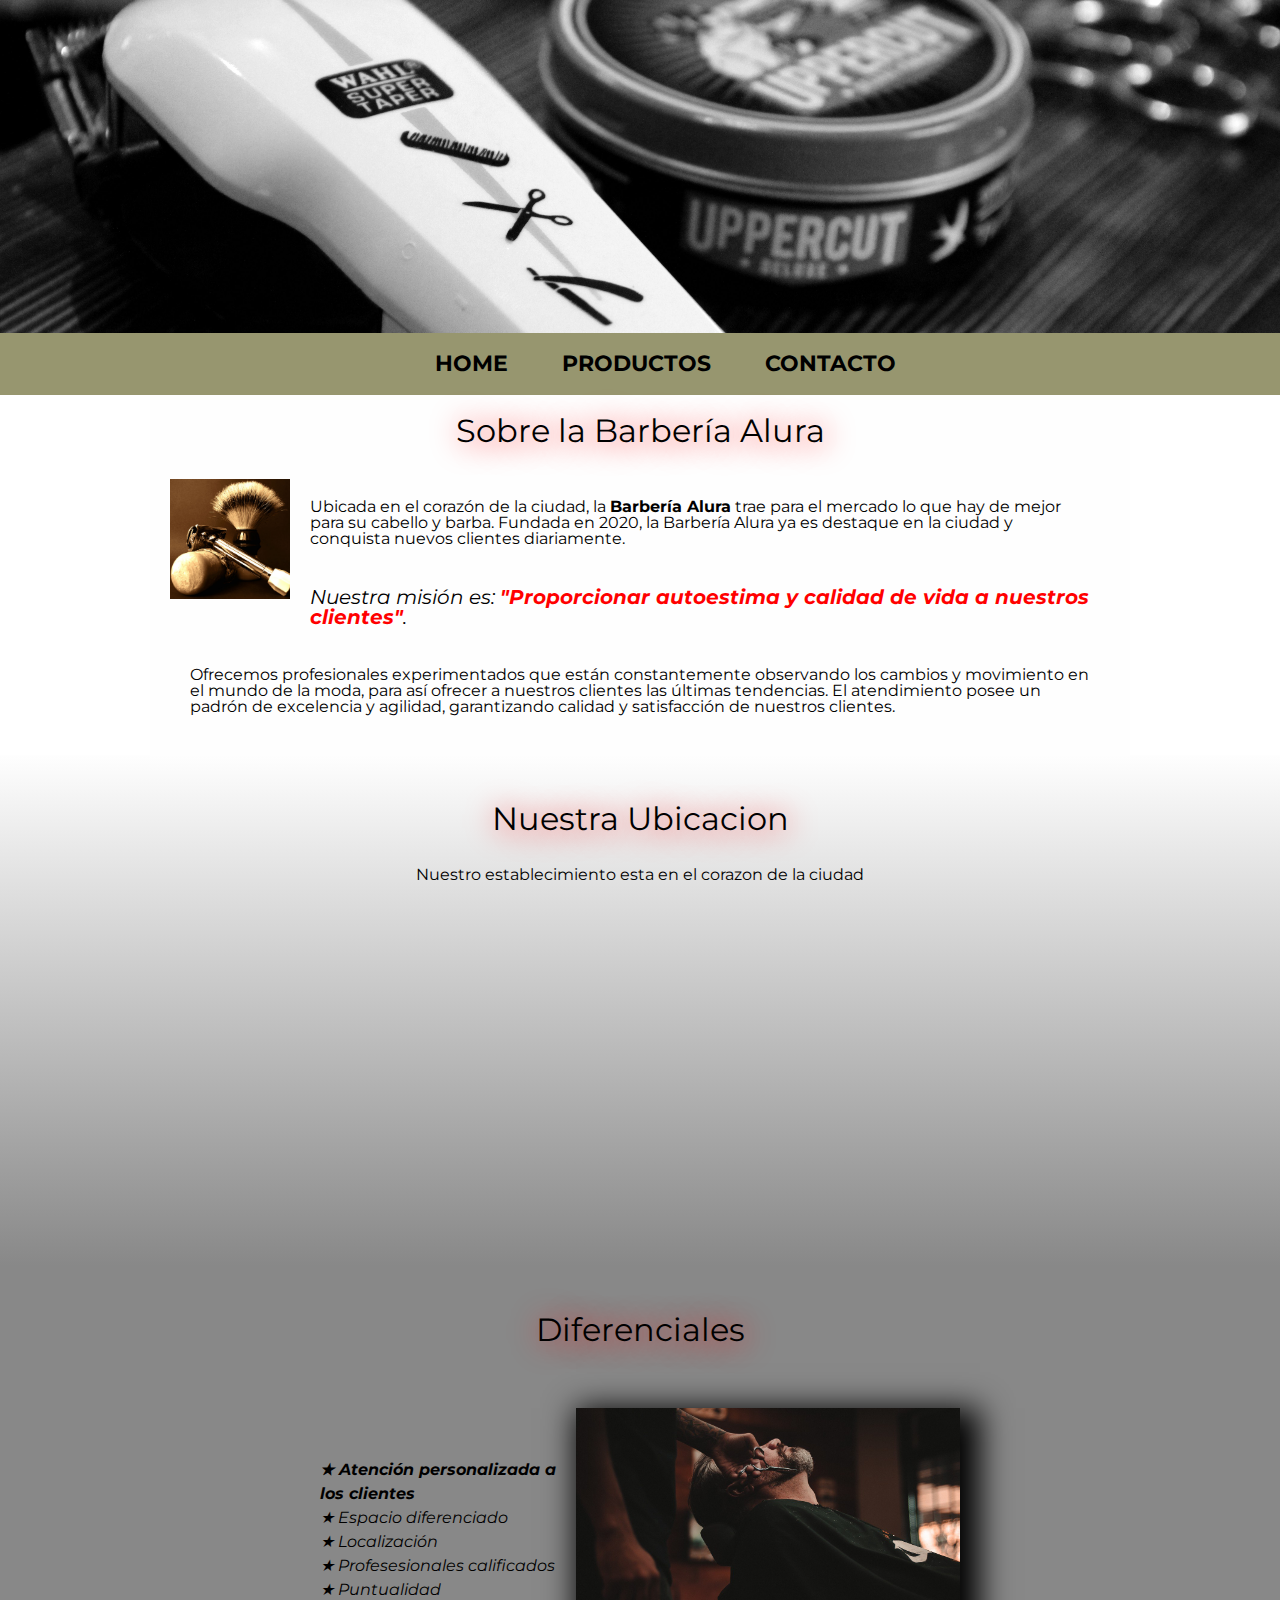
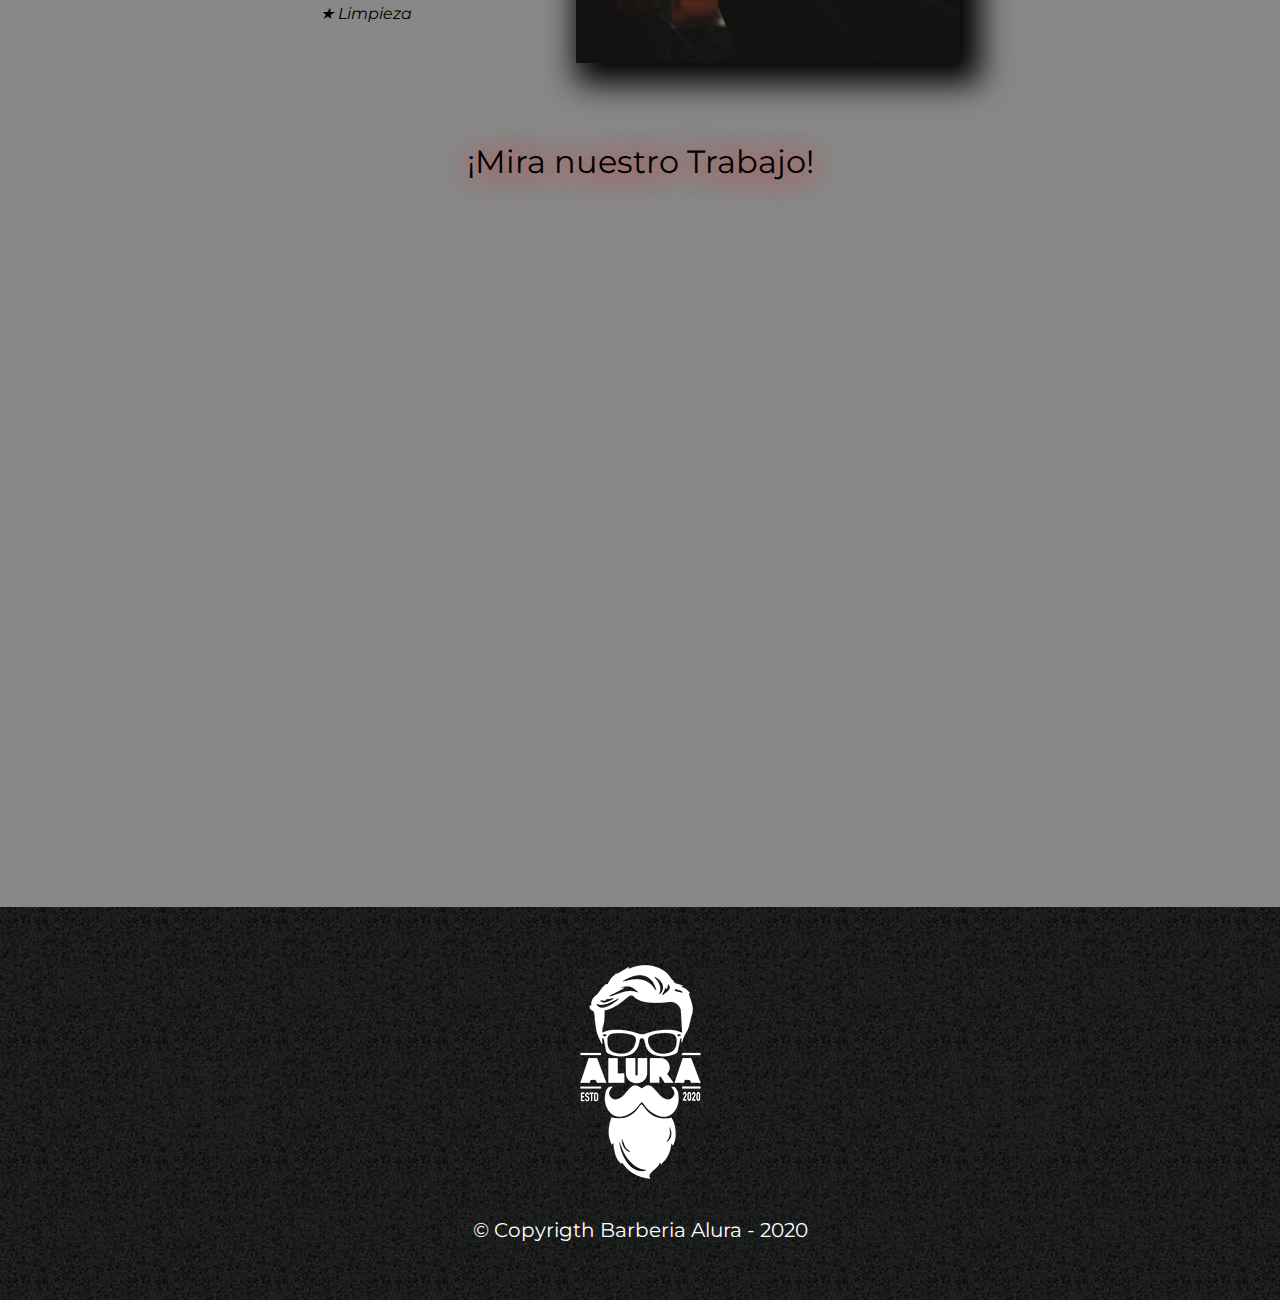
<file: index.html>
<!DOCTYPE html>

<html lang="es">

<head>

    <meta charset="UTF-8">
    <!-- <meta name="viewport" content="width=device-width"> APLICAR TIPO RESPONSIVO -->
    <title>Barbería Alura</title>
    <link rel="stylesheet" href="reset.css">
    <link rel="stylesheet" href="style.css">
    <link href="https://fonts.googleapis.com/css2?family=Montserrat:ital,wght@300&display=swap" rel="stylesheet">

</head>

<body>


    <img class="banner" src="imagenes/banner.jpg">
    <header>
        <div class="caja">

            <nav>
                <ul>
                    <li><a href="index.html">Home</a></li>
                    <li><a href="productos.html">Productos</a></li>
                    <li><a href="contacto.html">Contacto</a></li>
                </ul>
            </nav>
        </div>
    </header>

    <main>

        <section class="principal">

            <h2 class="titulo-principal">Sobre la Barbería Alura</h2>

            <img src="imagenes/utensilios.jpg" alt="utensolios de un barbero" class="utensilios">

            <p>Ubicada en el corazón de la ciudad, la <strong>Barbería Alura</strong> trae para el mercado lo que hay de
                mejor para su cabello y barba. Fundada en 2020, la Barbería Alura ya es destaque en la ciudad y
                conquista
                nuevos clientes diariamente.</p>

            <p id="mision"><em>Nuestra misión es: <strong>"Proporcionar autoestima y calidad de vida a nuestros
                        clientes"</strong>.</em></p>

            <p>Ofrecemos profesionales experimentados que están constantemente observando los cambios y movimiento en el
                mundo de la moda, para así ofrecer a nuestros clientes las últimas tendencias. El atendimiento posee un
                padrón de excelencia y agilidad, garantizando calidad y satisfacción de nuestros clientes.</p>

        </section>

        <section class="mapa">
            <h3 class="titulo-principal"> Nuestra Ubicacion</h3>
            <p>Nuestro establecimiento esta en el corazon de la ciudad</p>

            <div class="mapa-contenido">
                <iframe
                    src="https://www.google.com/maps/embed?pb=!1m16!1m12!1m3!1d3656.428977995002!2d-46.63605992388308!3d-23.588943462607546!2m3!1f0!2f0!3f0!3m2!1i1024!2i768!4f13.1!2m1!1scaelum%20alura!5e0!3m2!1ses-419!2sar!4v1706576400780!5m2!1ses-419!2sar"
                    width="100%" height="300" style="border:0;" allowfullscreen="" loading="lazy"
                    referrerpolicy="no-referrer-when-downgrade"></iframe>

            </div>

        </section>

        <section class="diferenciales">

            <h3 class="titulo-principal">Diferenciales</h3>

            <div class="contenido-diferenciales">
                <ul class="lista-diferenciales">
                    <li class="items">Atención personalizada a los clientes</li>
                    <li class="items">Espacio diferenciado</li>
                    <li class="items">Localización</li>
                    <li class="items">Profesesionales calificados</li>
                    <li class="items">Puntualidad</li>
                    <li class="items">Limpieza</li>
                </ul><img src="imagenes/diferenciales.jpg" class="imagen-diferenciales">
            </div>
            
            <h1 class="titulo-principal">¡Mira nuestro Trabajo!</h1>
            <div class="video">
                <iframe width="100%" height="630" src="https://www.youtube.com/embed/8pWtdanVz3I?si=LytQHGwU9Jt_hrt1"
                    title="YouTube video player" frameborder="0"
                    allow="accelerometer; autoplay; clipboard-write; encrypted-media; gyroscope; picture-in-picture; web-share"
                    allowfullscreen></iframe>
            </div>
        </section>



    </main>

    <footer>
        <img src="imagenes/logo-blanco.png">
        <p class="copyright">&copy Copyrigth Barberia Alura - 2020</p>
    </footer>
</body>

</html>
</file>
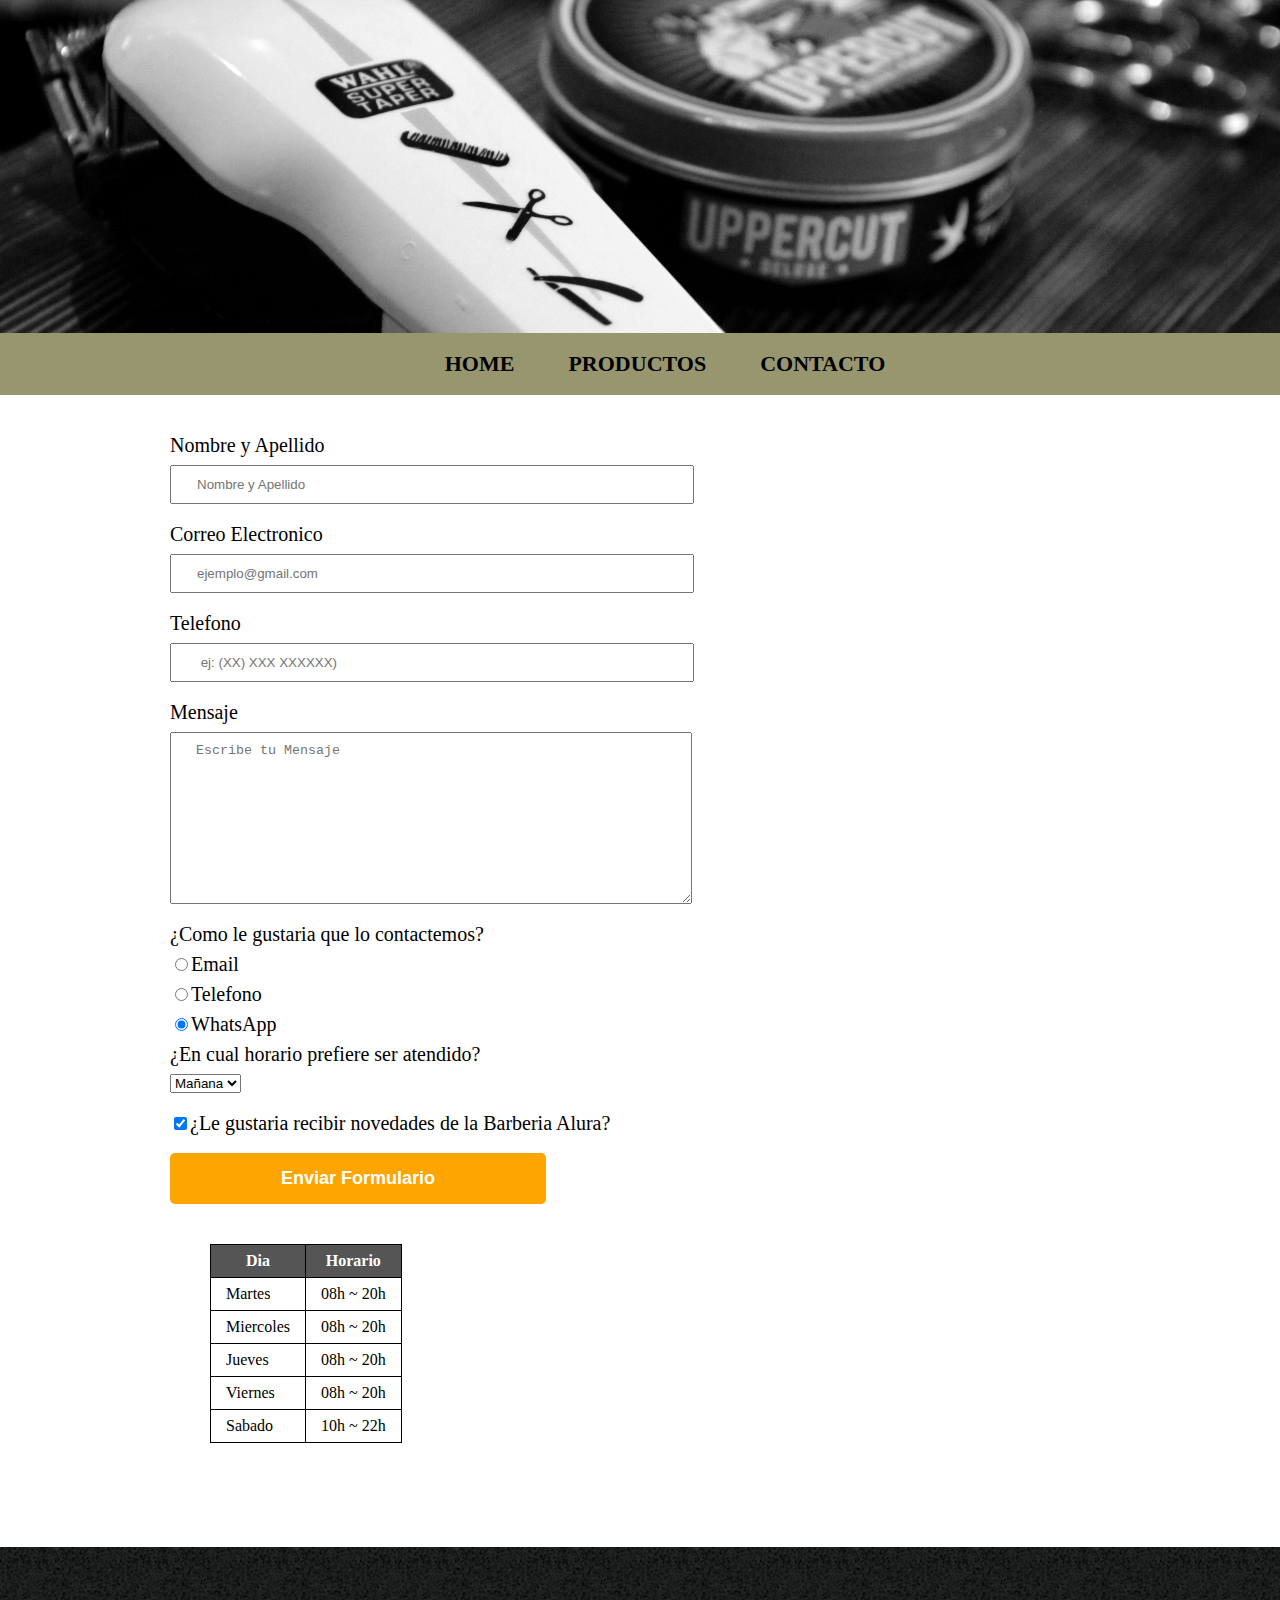
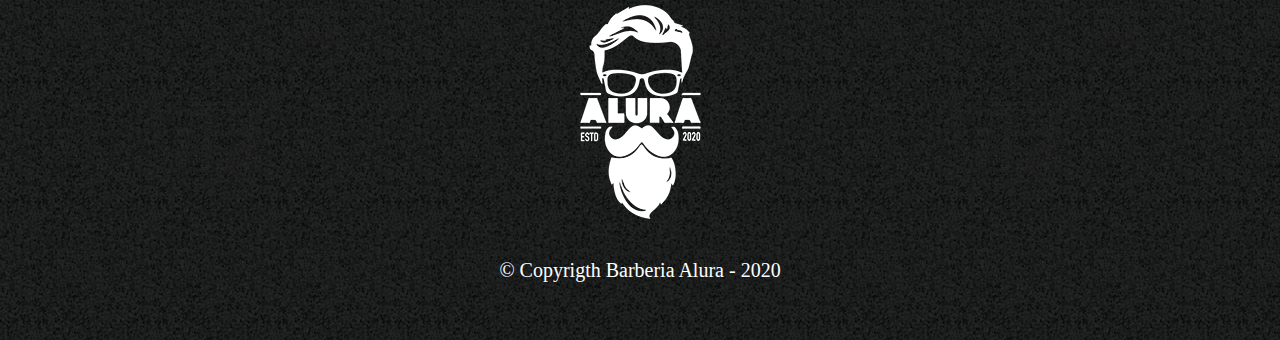
<file: contacto.html>
<!DOCTYPE html>

<html lang="es">

<head>

    <meta charset="UTF-8">
    <title>Contacto - Barbería Alura</title>
    <link rel="stylesheet" href="reset.css">
    <link rel="stylesheet" href="contacto.css">

</head>

<body>

    <img id="banner" src="imagenes/banner.jpg" alt="logo de la barberia alura">
    <header>
        <div class="caja">

            <nav>
                <ul>
                    <li><a href="index.html">Home</a></li>
                    <li><a href="productos.html">Productos</a></li>
                    <li><a href="contacto.html">Contacto</a></li>
                </ul>
            </nav>
        </div>
    </header>

    <main>
        <form>
            <label for="nombreapellido"> Nombre y Apellido</label>
            <input type="text" id="nombreapellido" placeholder="Nombre y Apellido" class="input-padron" required>

            <label for="correoelectronico"> Correo Electronico</label>
            <input type="email" id="correoelectronico" placeholder="ejemplo@gmail.com" class="input-padron" required>

            <label for="telefono"> Telefono</label>
            <input type="tel" id="telefono" placeholder=" ej: (XX) XXX XXXXXX)" class="input-padron" required>

            <label for="mensaje"> Mensaje</label>
            <textarea cols="70" rows="10" id="mensaje" class="input-padron" placeholder="Escribe tu Mensaje"
                required></textarea>

            <fieldset>
                <legend>¿Como le gustaria que lo contactemos?</legend>

                <label for="radio-email"> <input type="radio" name="contacto" value="email"
                        id="radio-email">Email</label>

                <label for="radio-telefono"><input type="radio" name="contacto" value="telefono"
                        id="radio-telefono">Telefono</label>

                <label for="radio-whatsapp"><input type="radio" name="contacto" value="whatsapp" id="radio-whatsapp"
                        checked>WhatsApp</label>

            </fieldset>

            <fieldset>
                <legend>¿En cual horario prefiere ser atendido?</legend>
                <select>
                    <option>Mañana</option>
                    <option>Tarde</option>
                    <option>Noche</option>
                </select>
            </fieldset>

            <label class="checkbox"><input type="checkbox" checked>¿Le gustaria recibir novedades de la Barberia
                Alura?</label>

            <input type="submit" value="Enviar Formulario" class="enviar">

        </form>

        <table>
            <thead>
                <tr>
                    <th>Dia</th>
                    <th>Horario</th>
                </tr>
            </thead>

            <tbody>
                <tr>
                    <td>Martes</td>
                    <td>08h ~ 20h</td>
                </tr>
                <tr>
                    <td>Miercoles</td>
                    <td>08h ~ 20h</td>
                </tr>
                <tr>
                    <td>Jueves</td>
                    <td>08h ~ 20h</td>
                </tr>
                <tr>
                    <td>Viernes</td>
                    <td>08h ~ 20h</td>
                </tr>
                <tr>
                    <td>Sabado</td>
                    <td>10h ~ 22h</td>
                </tr>
            </tbody>

        </table>
    </main>

    <br><br><br><br>
    <footer>
        <img src="imagenes/logo-blanco.png" alt="logo de la barberia alura">
        <p class="copyright">&copy Copyrigth Barberia Alura - 2020</p>
    </footer>
</body>

</html>
</file>
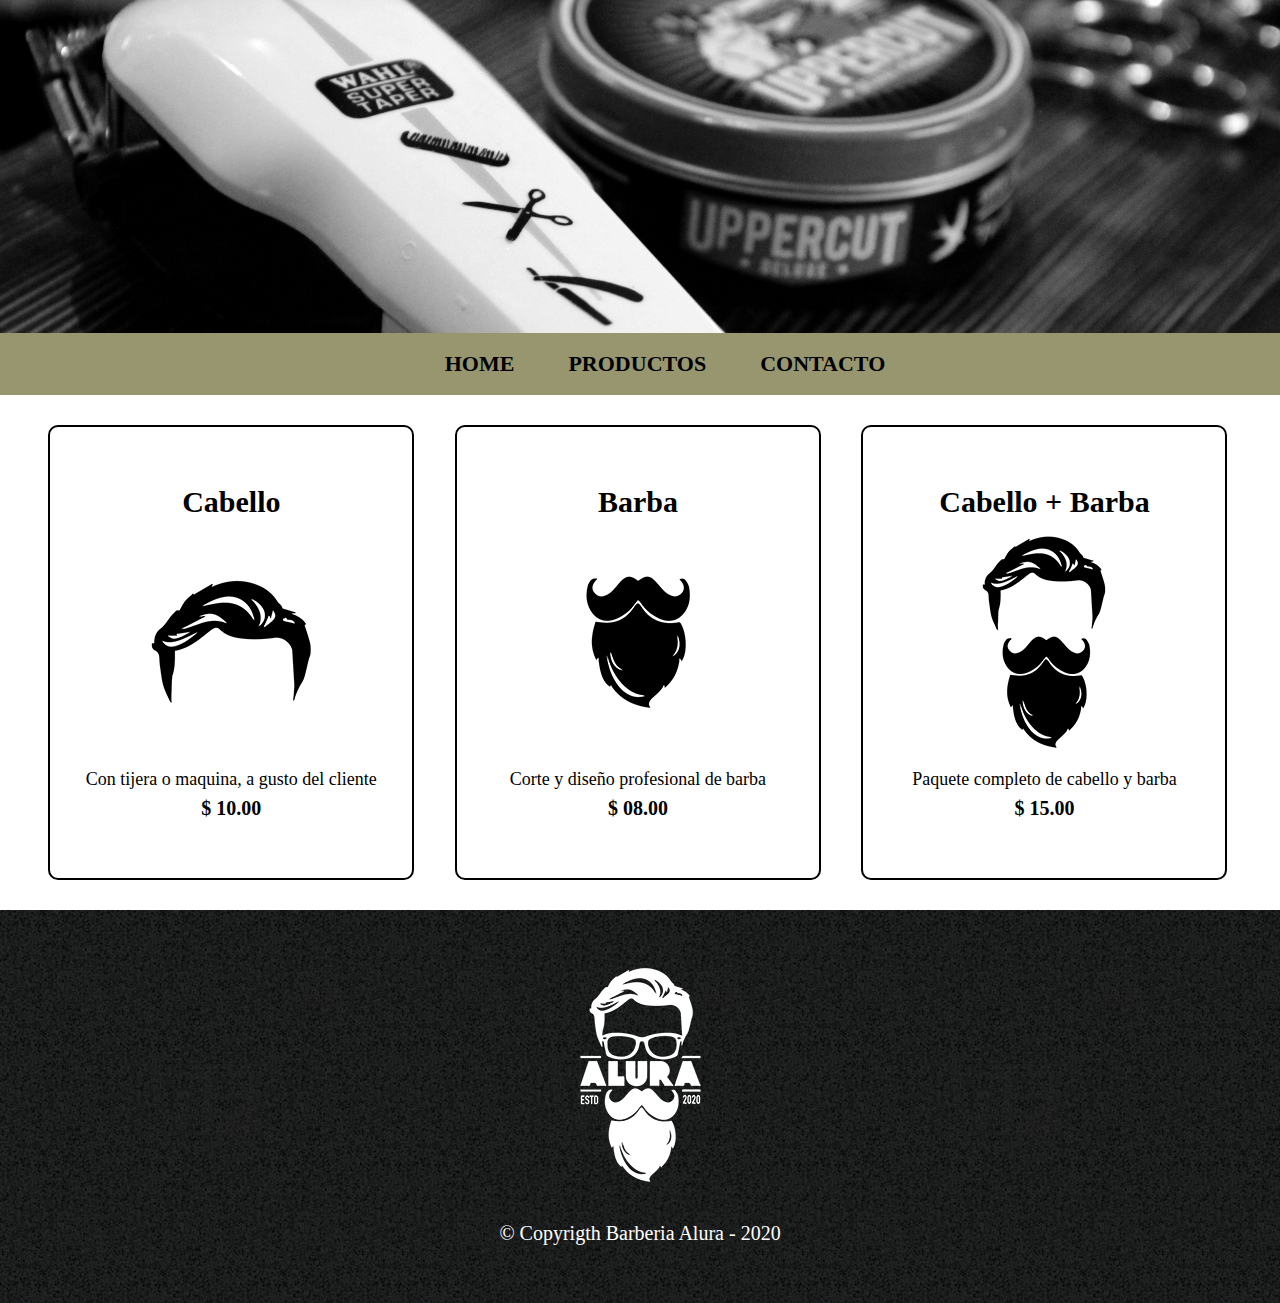
<file: productos.html>
<!DOCTYPE html>
<html>

<head>
    <meta charset="UTF-8">
    <title>Productos - Barbería Alura</title>
    <link rel="stylesheet" href="reset.css">
    <link rel="stylesheet" href="productos.css">
</head>

<body>
    <img id="banner" src="imagenes/banner.jpg">
    <header>
        <div class="caja">

            <nav>
                <ul>
                    <li><a href="index.html">Home</a></li>
                    <li><a href="productos.html">Productos</a></li>
                    <li><a href="contacto.html">Contacto</a></li>
                </ul>
            </nav>
        </div>

    </header>
    
    <main>
        <ul class="productos">
            <li>
                <h2>Cabello</h2>
                <img src="imagenes/cabello.jpg">
                <p class="producto-descripcion">Con tijera o maquina, a gusto del cliente</p>
                <p class="producto-precio">$ 10.00</p>
            </li>
            <li>
                <h2>Barba</h2>
                <img src="imagenes/barba.jpg">
                <p class="producto-descripcion">Corte y diseño profesional de barba</p>
                <p class="producto-precio">$ 08.00</p>
            </li>
            <li>
                <h2>Cabello + Barba</h2>
                <img src="imagenes/cabello-barba.jpg">
                <p class="producto-descripcion">Paquete completo de cabello y barba</p>
                <p class="producto-precio">$ 15.00</p>
            </li>
        </ul>



    </main>
    <footer>
        <img src="imagenes/logo-blanco.png">
        <p class="copyright">&copy Copyrigth Barberia Alura - 2020</p>
    </footer>
</body>

</html>

</html>
</file>
<file: style.css>
body {
    font-family: "Montserrat", sans-serif;
}

header {
    background-color: #97966f;
    padding: 20px;
}

.caja {
    width: 940px;
    /* la gran mayoria de las pantallas tienen este tamaño*/
    position: relative;
    margin: 0 auto;
    /* tiene que ser en 0 y auto para que lo haga automatico */
}

nav {
    position: relative;
    text-align: center;
}

nav li {
    display: inline;
    margin: 0 0 0 50px;
}

nav a {
    text-transform: uppercase;
    color: #000000;
    font-weight: bold;
    font-size: 22px;
    text-decoration: none;
}

nav a:hover {
    /*hover captura los movimientos del mouse*/
    color: #c78c19;
    text-decoration: underline;
    /*HACE UN SUBRAYADO */
}

.productos {
    width: 940px;
    margin: 0 auto;
    padding: 50px;
}

.productos li {
    display: inline-block;
    text-align: center;
    width: 30%;
    /* 3 imagenes por 30% son 90% del ancho de la web */
    vertical-align: top;
    margin: 0 1.5%;
    /* 3 imagenes por 1.5% son 9% del ancho de la web */
    /* ENTONCES 90% + 9% OCUPARIA EL 99% DE LA WEB */
    padding: 30px 20px;
    box-sizing: border-box;
    /*lo que va a hacer es que no sobre pase el tamaño de la web */
    border: 2px solid #000000;
    border-radius: 10px;
}

.productos li:hover {
    /*hover captura los movimientos del mouse*/
    border-color: #c78c19;
}

.productos li:active {
    /*active captura el elemento que fue echo click y permanece activo */
    border-color: #088c19;
}

.productos h2 {
    font-size: 30px;
    font-weight: bold;
}

.productos li:hover h2 {
    font-size: 33px;
    /*Cambia el tamaño del texto al pasar el mouse por arriba */
}

.producto-descripcion {
    font-size: 18px;
}

.producto-precio {
    font-size: 20px;
    font-weight: bold;
    margin-top: 10px;
}

footer {
    text-align: center;
    background: url(imagenes/bg.jpg);
    /*pongo una imagen en mi footer */
    padding: 40px;
    margin-top: auto;
}

body {
    margin: 0;
    padding: 0;
    min-height: 100vh;
    display: flex;
    flex-direction: column;
}

.copyright {
    color: #ffffff;
    font-size: 20px;
    margin: 20px;
}

p {
    text-align: center;
}

em strong {
    color: red;
}

#mision {
    font-size: 20px;
}

.diferenciales {
    padding: 30px;
}

.items {
    font-style: italic;
}

.items:before {
    content: "★ ";
}

.tipo-atencion {
    text-align: left;
    vertical-align: top;
    width: 100%;

}

.contenido-diferenciales {
    width: 640px;
    margin: 0 auto;
    padding: 80px;
}

.lista-diferenciales {
    width: 40%;
    display: inline-block;
    vertical-align: top;
}

.items {
    line-height: 1.5;
}

.items:first-child {
    font-weight: bold;
}

.imagen-diferenciales {
    width: 60%;
    transition: 400ms;
    box-shadow: 10px 10px 30px 10px #000000;
    margin-top: -50px;
}

.imagen-diferenciales:hover {
    opacity: 0.3;
}

/* aqui empieza el css del HOME */
.banner {
    width: 100%;
}


.principal {
    padding: 3em 0;
    background: #FEFEFE;
    width: 940px;
    margin: 0 auto;
}

.titulo-principal {
    text-align: center;
    font-size: 2em;
    margin: 0 0 1em;
    clear: left;
    text-shadow: 2px 2px 30px red;
}


.principal {
    padding: 20px;
}

.principal p {
    padding: 20px;
    text-align: left;
}

.principal strong {
    font-weight: bold;
}

.principal em {
    font-style: italic;
}

.utensilios {
    width: 120px;
    float: left;
    margin: 0 20px 20px 0;
}

.mapa {
    padding: 3em 0;
    background: linear-gradient(#FEFEFE, #888888);
    /* background: linear-gradient(45deg, #FEFEFE, #888888);  de esta forma puedo darle un angulo
    */
}

.mapa p {
    margin: 0 0 2em;
    text-align: center;
}

.mapa-contenido {
    width: 940px;
    margin: 0 auto;
}

.diferenciales {
    padding: 3em 0;
    background: #888888;
}

.imagenDiferenciales {
    width: 60%;
}


.video {
    width: 50%;
    margin: 1em auto;
}

/* Responsive Styles */
@media screen and (max-width: 768px) {
    .caja {
        width: 100%;
    }

    nav {
        text-align: center;
    }

    nav li {
        display: inline-block;
        margin: 0 10px;
    }

    main {
        width: 100%;
        padding: 20px;
    }
   
}
</file>
<file: contacto.css>
.imgbody {
    width: 80%;
    height: auto;
    margin: 0 auto;
    display: block;
}

h1 {
    text-align: center;
    padding: 20px;
    font-weight: bold;
    font-size: 22px;
}

h2 {
    text-align: center;
    padding: 20px;
    font-weight: bold;
    font-size: 22px;
}

footer {
    text-align: center;
    background: url(imagenes/bg.jpg);
    /*pongo una imagen en mi footer */
    padding: 40px;
    margin-top: auto;
}

body {
    margin: 0;
    padding: 0;
    min-height: 100vh;
    display: flex;
    flex-direction: column;
}

.copyright {
    color: #ffffff;
    font-size: 20px;
    margin: 20px;
}

#banner {
    width: 100%;
    display: block;
}

header {
    background-color: #97966f;
    padding: 20px;
}

nav {
    position: relative;
    text-align: center;
}


.caja {
    width: 940px;
    /* la gran mayoria de las pantallas tienen este tamaño*/
    position: relative;
    margin: 0 auto;
    /* tiene que ser en 0 y auto para que lo haga automatico */
}


nav li {
    display: inline;
    margin: 0 0 0 50px;
}

nav a {
    text-transform: uppercase;
    color: #000000;
    font-weight: bold;
    font-size: 22px;
    text-decoration: none;
}

nav a:hover {
    /*hover captura los movimientos del mouse*/
    color: #c78c19;
    text-decoration: underline;
    /*HACE UN SUBRAYADO */
}

main {
    width: 940px;
    margin: 0 auto;
}

form {
    margin: 40px 0;
}

form label,
form legend {
    display: block;
    font-size: 20px;
    margin: 0 0 10px;
}

.input-padron {
    display: block;
    margin: 0 0 20px;
    padding: 10px 25px;
    /*agrando el input */
    width: 50%;
    /* el input ocupara el 50% de los 940px */
}

.checkbox {
    margin: 20px 0;
}

.enviar {
    width: 40%;
    padding: 15px 0;
    font-size: 18px;
    font-weight: bold;
    color: white;
    background: orange;
    border: none;
    border-radius: 5px;
    transition: 1s all;
    cursor: pointer;

}

.enviar:hover {
    background: darkorange;
    transform: scale(1.2);
}

table {
    margin: 40px 40px;
}

thead {
    background: #555555;
    color: white;
    font-weight: bold;
}
td,th{
    border: 1px solid #000000;
    padding: 8px 15px;
}
</file>
<file: productos.css>
.caja {
    width: 940px;
    /* la gran mayoria de las pantallas tienen este tamaño*/
    position: relative;
    margin: 0 auto;
    /* tiene que ser en 0 y auto para que lo haga automatico */
}

header {
    background-color: #97966f;
    padding: 20px;
}

nav {
    position: relative;
    text-align: center;
}

nav li {
    display: inline;
    margin: 0 0 0 50px;
}

nav a {
    text-transform: uppercase;
    color: #000000;
    font-weight: bold;
    font-size: 22px;
    text-decoration: none;
}

nav a:hover {
    /*hover captura los movimientos del mouse*/
    color: #c78c19;
    text-decoration: underline;
    /*HACE UN SUBRAYADO */
}

.productos {
    margin: 0 auto;
    padding: 30px;
}

.productos li {
    display: inline-block;
    text-align: center;
    width: 30%;
    /* 3 imagenes por 30% son 90% del ancho de la web */
    vertical-align: top;
    margin: 0 1.5%;
    /* 3 imagenes por 1.5% son 9% del ancho de la web */
    /* ENTONCES 90% + 9% OCUPARIA EL 99% DE LA WEB */
    padding: 60px 20px;
    box-sizing: border-box;
    /*lo que va a hacer es que no sobre pase el tamaño de la web */
    border: 2px solid #000000;
    border-radius: 10px;

}

.productos li:hover {
    /*hover captura los movimientos del mouse*/
    border-color: #c78c19;
}

.productos li:active {
    /*active captura el elemento que fue echo click y permanece activo */
    border-color: #088c19;
}

.productos h2 {
    font-size: 30px;
    font-weight: bold;
}

.productos li:hover h2 {
    font-size: 33px;
    /*Cambia el tamaño del texto al pasar el mouse por arriba */
}

.producto-descripcion {
    font-size: 18px;
}

.producto-precio {
    font-size: 20px;
    font-weight: bold;
    margin-top: 10px;
}

footer {
    text-align: center;
    background: url(imagenes/bg.jpg);
    /*pongo una imagen en mi footer */
    padding: 40px;
    margin-top: auto;
}

body {
    margin: 0;
    padding: 0;
    min-height: 100vh;
    display: flex;
    flex-direction: column;
}

.copyright {
    color: #ffffff;
    font-size: 20px;
    margin: 20px;
}

#banner {
    width: 100%;
    display: block;
}
</file>
